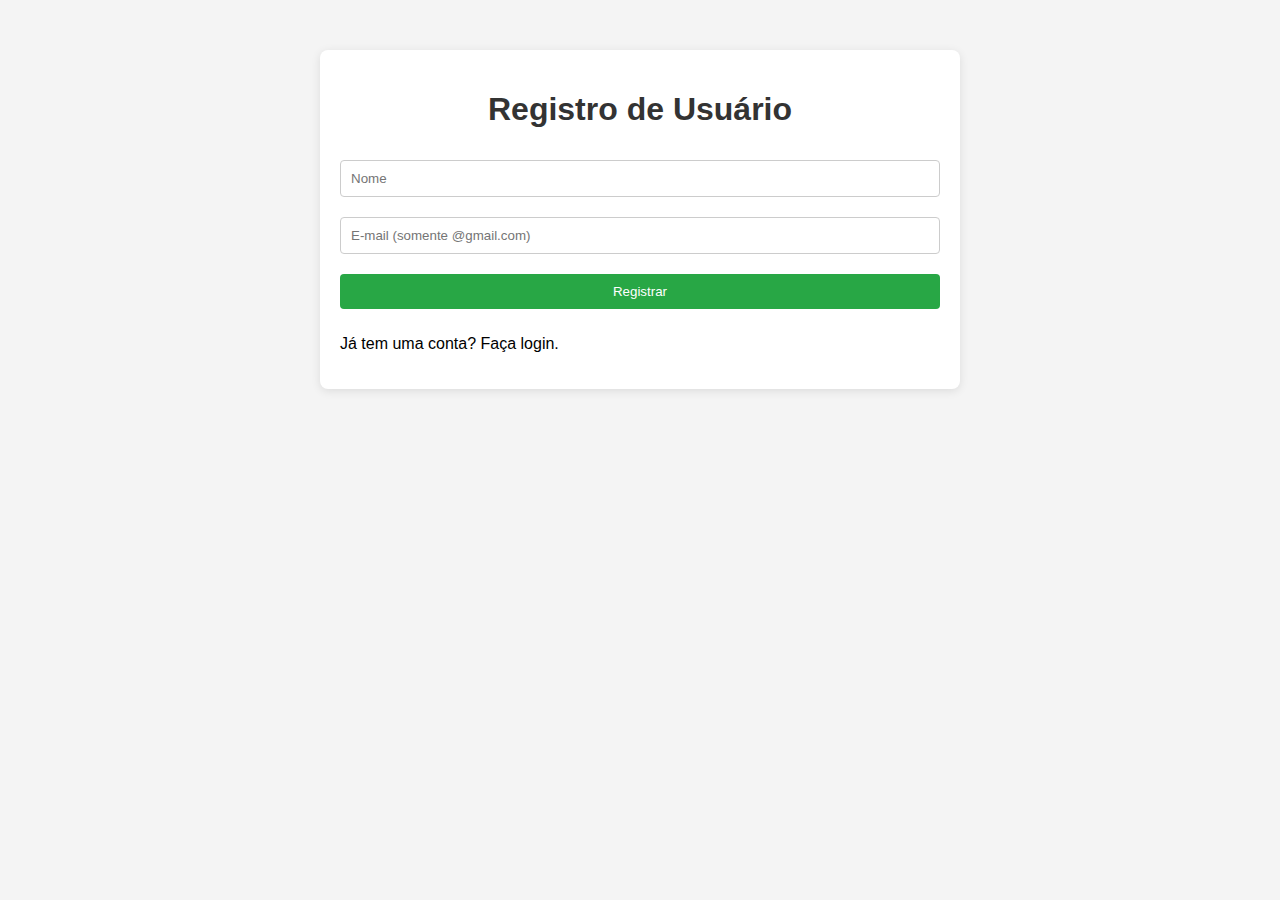
<file: index.html>
<!DOCTYPE html>
<html lang="pt-BR">
<head>
    <meta charset="UTF-8">
    <title>Registro/Login</title>
    <link rel="stylesheet" href="style.css">
</head>
<body>
    <div class="container">
        <h1 id="formTitle">Registro de Usuário</h1>
        <form id="userForm">
            <input type="text" id="username" placeholder="Nome" required>
            <input type="email" id="email" placeholder="E-mail (somente @gmail.com)" required>
            <button type="submit" id="submitButton">Registrar</button>
        </form>
        <p id="errorMessage" class="error-message"></p>
        <p id="toggleLink" class="toggle-link">Já tem uma conta? Faça login.</p>
    </div>

    <script>
        const form = document.getElementById('userForm');
        const errorMessage = document.getElementById('errorMessage');
        const toggleLink = document.getElementById('toggleLink');
        const formTitle = document.getElementById('formTitle');
        const submitButton = document.getElementById('submitButton');

        // Verifica se o usuário já está registrado
        if (localStorage.getItem('userRegistered')) {
            // Muda para a tela de login
            toggleToLogin();
        }

        form.addEventListener('submit', function(event) {
            event.preventDefault();
            const username = document.getElementById('username').value;
            const email = document.getElementById('email').value;

            // Validação do e-mail
            if (!email.endsWith('@gmail.com')) {
                errorMessage.textContent = "E-mail inválido! Use um e-mail do Gmail.";
                return;
            }

            // Se já está registrado, realiza o login
            if (localStorage.getItem('userRegistered')) {
                const storedUsername = localStorage.getItem('username');
                const storedEmail = localStorage.getItem('email');

                // Verifica se o login é válido
                if (username === storedUsername && email === storedEmail) {
                    window.location.href = 'user.html'; // Redireciona para a página de chat
                } else {
                    errorMessage.textContent = "Nome de usuário ou e-mail incorretos.";
                }
            } else {
                // Se não está registrado, registra o usuário
                localStorage.setItem('userRegistered', true);
                localStorage.setItem('username', username);
                localStorage.setItem('email', email);
                window.location.href = 'user.html'; // Redireciona para a página de chat
            }
        });

        toggleLink.addEventListener('click', function() {
            if (localStorage.getItem('userRegistered')) {
                // Se já está registrado, muda para a tela de login
                toggleToLogin();
            } else {
                // Se não está registrado, muda para a tela de registro
                toggleToRegister();
            }
        });

        function toggleToLogin() {
            formTitle.textContent = "Login de Usuário";
            document.getElementById('username').placeholder = "Nome";
            document.getElementById('email').placeholder = "E-mail";
            submitButton.textContent = "Entrar";
            toggleLink.textContent = "Não tem uma conta? Registre-se.";
            errorMessage.textContent = "";

            // Limpa os campos de entrada
            document.getElementById('username').value = '';
            document.getElementById('email').value = '';
        }

        function toggleToRegister() {
            formTitle.textContent = "Registro de Usuário";
            document.getElementById('username').placeholder = "Nome";
            document.getElementById('email').placeholder = "E-mail (somente @gmail.com)";
            submitButton.textContent = "Registrar";
            toggleLink.textContent = "Já tem uma conta? Faça login.";
            errorMessage.textContent = "";

            // Limpa os campos de entrada
            document.getElementById('username').value = '';
            document.getElementById('email').value = '';
        }
    </script>
</body>
</html>
</file>
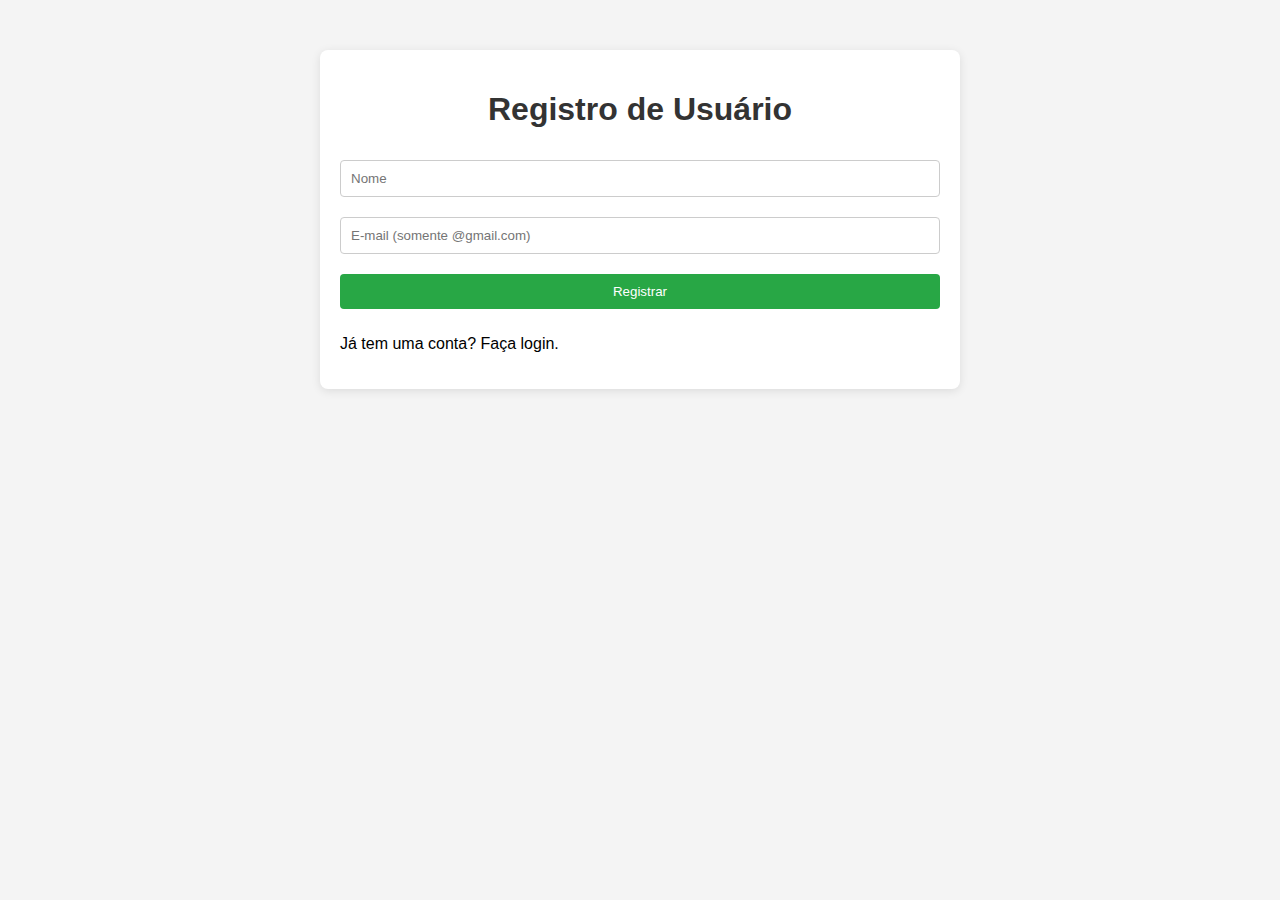
<file: user.html>
<!DOCTYPE html>
<html lang="pt-BR">
<head>
    <meta charset="UTF-8">
    <title>Chat</title>
    <link rel="stylesheet" href="style.css">
</head>
<body>
    <div class="container">
        <button id="backToHome" class="back-button">Voltar</button>
        <h1>Bem-vindo ao Chat, <span id="userName"></span></h1>
        <div id="chatArea" class="chat-area"></div>
        <input type="text" id="messageInput" placeholder="Digite sua mensagem" class="message-input">
        <button id="sendMessage" class="send-button">Enviar</button>
        <button id="logout" class="logout-button">Sair</button>
    </div>

    <script>
        const userName = localStorage.getItem('username');
        const userEmail = localStorage.getItem('email');

        // Verifica se o usuário está registrado
        if (!localStorage.getItem('userRegistered') || !userEmail || !userEmail.endsWith('@gmail.com')) {
            alert("Você não está registrado ou seu e-mail não é válido. Redirecionando para a página de registro.");
            window.location.href = 'index.html';
        }

        document.getElementById('userName').textContent = userName;

        const chatArea = document.getElementById('chatArea');
        const messageInput = document.getElementById('messageInput');
        const sendMessage = document.getElementById('sendMessage');
        const logout = document.getElementById('logout');
        const backToHome = document.getElementById('backToHome');

        // Carregar mensagens do localStorage
        const messages = JSON.parse(localStorage.getItem('messages')) || [];
        messages.forEach(msg => {
            const messageElement = document.createElement('div');
            messageElement.textContent = msg;
            chatArea.appendChild(messageElement);
        });

        sendMessage.addEventListener('click', function() {
            const message = messageInput.value;
            if (message) {
                messages.push(`${userName}: ${message}`);
                localStorage.setItem('messages', JSON.stringify(messages));
                const messageElement = document.createElement('div');
                messageElement.textContent = `${userName}: ${message}`;
                chatArea.appendChild(messageElement);
                messageInput.value = ''; // Limpa o campo de entrada
            }
        });

        logout.addEventListener('click', function() {
            localStorage.removeItem('userRegistered');
            localStorage.removeItem('username');
            localStorage.removeItem('email');
            localStorage.removeItem('messages');
            window.location.href = 'index.html'; // Redireciona para a página de registro
        });

        backToHome.addEventListener('click', function() {
            window.location.href = 'index.html'; // Redireciona para a página de registro
        });
    </script>
</body>
</html>
</file>
<file: style.css>
/* style.css */
body {
  font-family: Arial, sans-serif;
  background-color: #f4f4f4;
  margin: 0;
  padding: 0;
}

.container {
  width: 80%;
  max-width: 600px;
  margin: 50px auto;
  padding: 20px;
  background: white;
  border-radius: 8px;
  box-shadow: 0 2px 10px rgba(0, 0, 0, 0.1);
}

h1 {
  text-align: center;
  color: #333;
}

form {
  display: flex;
  flex-direction: column;
}

input[type="text"],
input[type="email"],
.message-input {
  padding: 10px;
  margin: 10px 0;
  border: 1px solid #ccc;
  border-radius: 4px;
}

button {
  padding: 10px;
  margin: 10px 0;
  border: none;
  border-radius: 4px;
  background-color: #28a745;
  color: white;
  cursor: pointer;
}

button:hover {
  background-color: #218838;
}

.error-message {
  color: red;
  text-align: center;
}

.chat-area {
  border: 1px solid #ccc;
  border-radius: 4px;
  padding: 10px;
  height: 300px;
  overflow-y: auto;
  margin-bottom: 10px;
}

.back-button {
  background-color: #007bff;
}

.back-button:hover {
  background-color: #0056b3;
}

.logout-button {
  background-color: #dc3545;
}

.logout-button:hover {
  background-color: #c82333;
}

.send-button {
  background-color: #17a2b8;
}

.send-button:hover {
  background-color: #138496;
}
</file>
